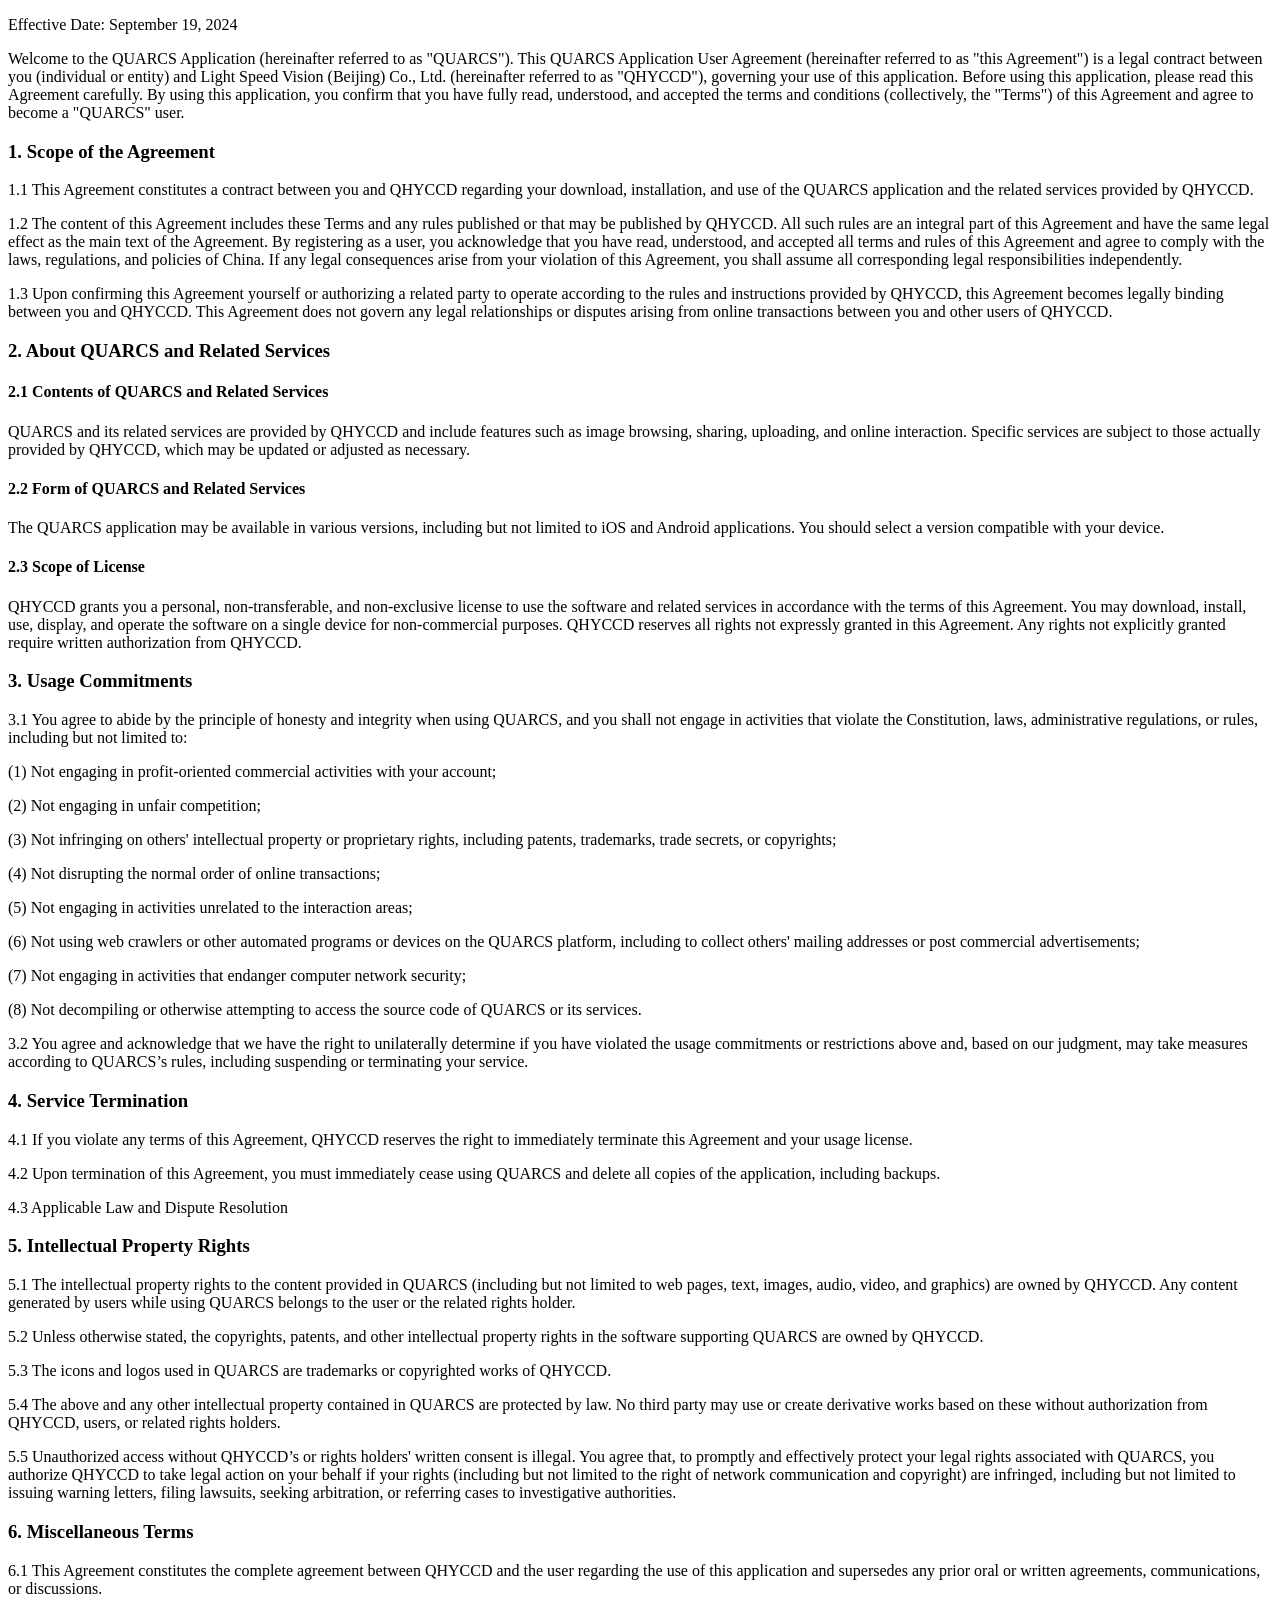
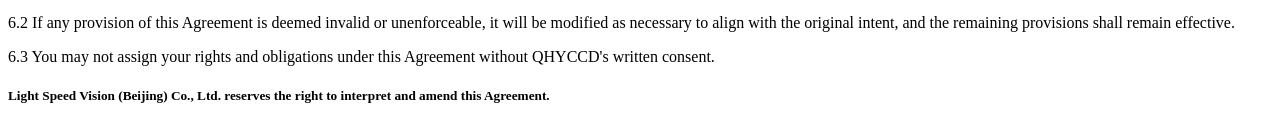
<file: img/en_yhxy.html>
<!DOCTYPE html>
<html>
<head>
    <meta charset="UTF-8">
    <title>User Agreement</title>
</head>
<body>
    <p>Effective Date: September 19, 2024</p>
    <p>Welcome to the QUARCS Application (hereinafter referred to as "QUARCS"). This QUARCS Application User Agreement (hereinafter referred to as "this Agreement") is a legal contract between you (individual or entity) and Light Speed Vision (Beijing) Co., Ltd. (hereinafter referred to as "QHYCCD"), governing your use of this application. Before using this application, please read this Agreement carefully. By using this application, you confirm that you have fully read, understood, and accepted the terms and conditions (collectively, the "Terms") of this Agreement and agree to become a "QUARCS" user.</p>
    <h3>1. Scope of the Agreement</h3>
    <p>1.1 This Agreement constitutes a contract between you and QHYCCD regarding your download, installation, and use of the QUARCS application and the related services provided by QHYCCD.</p>
    <p>1.2 The content of this Agreement includes these Terms and any rules published or that may be published by QHYCCD. All such rules are an integral part of this Agreement and have the same legal effect as the main text of the Agreement. By registering as a user, you acknowledge that you have read, understood, and accepted all terms and rules of this Agreement and agree to comply with the laws, regulations, and policies of China. If any legal consequences arise from your violation of this Agreement, you shall assume all corresponding legal responsibilities independently.</p>
    <p>1.3 Upon confirming this Agreement yourself or authorizing a related party to operate according to the rules and instructions provided by QHYCCD, this Agreement becomes legally binding between you and QHYCCD. This Agreement does not govern any legal relationships or disputes arising from online transactions between you and other users of QHYCCD.
    <h3>2. About QUARCS and Related Services</h3>
    <h4>2.1 Contents of QUARCS and Related Services</h4>
    <p>QUARCS and its related services are provided by QHYCCD and include features such as image browsing, sharing, uploading, and online interaction. Specific services are subject to those actually provided by QHYCCD, which may be updated or adjusted as necessary.</p>
    <h4>2.2 Form of QUARCS and Related Services</h4>
    <p>The QUARCS application may be available in various versions, including but not limited to iOS and Android applications. You should select a version compatible with your device.</p>
    <h4>2.3 Scope of License</h4>
    <p>QHYCCD grants you a personal, non-transferable, and non-exclusive license to use the software and related services in accordance with the terms of this Agreement. You may download, install, use, display, and operate the software on a single device for non-commercial purposes. QHYCCD reserves all rights not expressly granted in this Agreement. Any rights not explicitly granted require written authorization from QHYCCD.</p>
    <h3>3. Usage Commitments</h3>
    <p>3.1 You agree to abide by the principle of honesty and integrity when using QUARCS, and you shall not engage in activities that violate the Constitution, laws, administrative regulations, or rules, including but not limited to:</p>
    <p>(1) Not engaging in profit-oriented commercial activities with your account;</p>
    <p>(2) Not engaging in unfair competition;</p>
    <p>(3) Not infringing on others' intellectual property or proprietary rights, including patents, trademarks, trade secrets, or copyrights;</p>
    <p>(4) Not disrupting the normal order of online transactions;</p>
    <p>(5) Not engaging in activities unrelated to the interaction areas;</p>
    <p>(6) Not using web crawlers or other automated programs or devices on the QUARCS platform, including to collect others' mailing addresses or post commercial advertisements;</p>
    <p>(7) Not engaging in activities that endanger computer network security;</p>
    <p>(8) Not decompiling or otherwise attempting to access the source code of QUARCS or its services.</p>
    <p>3.2 You agree and acknowledge that we have the right to unilaterally determine if you have violated the usage commitments or restrictions above and, based on our judgment, may take measures according to QUARCS’s rules, including suspending or terminating your service.</p>
    <h3>4. Service Termination</h3>
    <p>4.1 If you violate any terms of this Agreement, QHYCCD reserves the right to immediately terminate this Agreement and your usage license.</p>
    <p>4.2 Upon termination of this Agreement, you must immediately cease using QUARCS and delete all copies of the application, including backups.</p>
    <p>4.3 Applicable Law and Dispute Resolution</p>
    <h3>5. Intellectual Property Rights</h3>
    <p>5.1 The intellectual property rights to the content provided in QUARCS (including but not limited to web pages, text, images, audio, video, and graphics) are owned by QHYCCD. Any content generated by users while using QUARCS belongs to the user or the related rights holder.</p>
    <p>5.2 Unless otherwise stated, the copyrights, patents, and other intellectual property rights in the software supporting QUARCS are owned by QHYCCD.</p>
    <p>5.3 The icons and logos used in QUARCS are trademarks or copyrighted works of QHYCCD.</p>
    <p>5.4 The above and any other intellectual property contained in QUARCS are protected by law. No third party may use or create derivative works based on these without authorization from QHYCCD, users, or related rights holders.</p>
    <p>5.5 Unauthorized access without QHYCCD’s or rights holders' written consent is illegal. You agree that, to promptly and effectively protect your legal rights associated with QUARCS, you authorize QHYCCD to take legal action on your behalf if your rights (including but not limited to the right of network communication and copyright) are infringed, including but not limited to issuing warning letters, filing lawsuits, seeking arbitration, or referring cases to investigative authorities.
    <h3>6. Miscellaneous Terms</h3>
    <p>6.1 This Agreement constitutes the complete agreement between QHYCCD and the user regarding the use of this application and supersedes any prior oral or written agreements, communications, or discussions.</p>
    <p>6.2 If any provision of this Agreement is deemed invalid or unenforceable, it will be modified as necessary to align with the original intent, and the remaining provisions shall remain effective.</p>
    <p>6.3 You may not assign your rights and obligations under this Agreement without QHYCCD's written consent.</p>
    <h5>Light Speed Vision (Beijing) Co., Ltd. reserves the right to interpret and amend this Agreement.</h5>
</body>
</html>
</file>
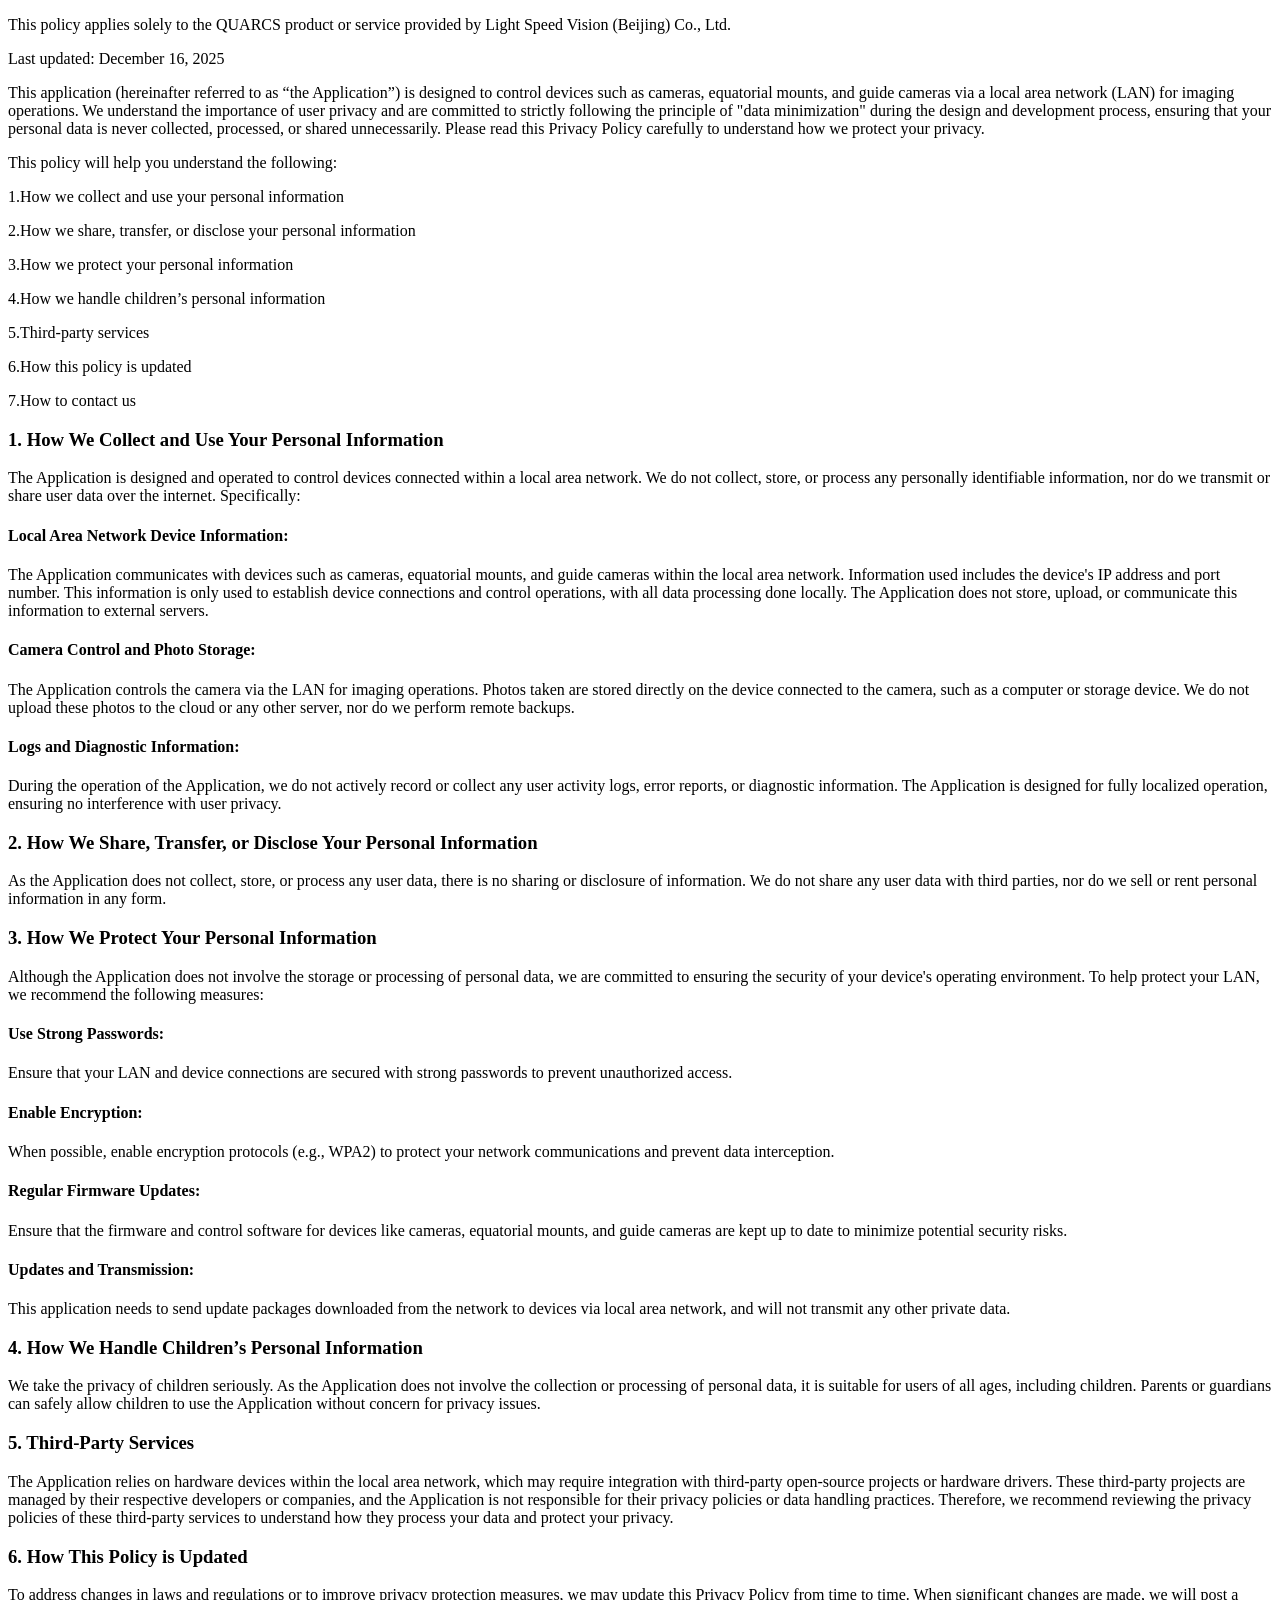
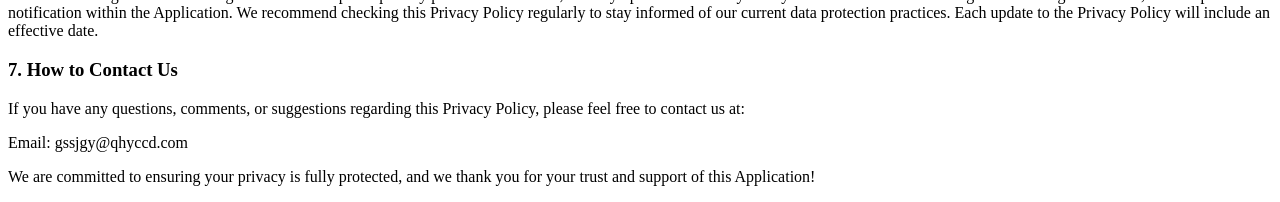
<file: img/en_yszc.html>
<!DOCTYPE html>
<html>
<head>
    <meta charset="UTF-8">
    <title>Privacy Policy</title>
</head>
<body>
    <p>This policy applies solely to the QUARCS product or service provided by Light Speed Vision (Beijing) Co., Ltd.</p>
    <p>Last updated: December 16, 2025</p>
    <p>This application (hereinafter referred to as “the Application”) is designed to control devices such as cameras, equatorial mounts, and guide cameras via a local area network (LAN) for imaging operations. We understand the importance of user privacy and are committed to strictly following the principle of "data minimization" during the design and development process, ensuring that your personal data is never collected, processed, or shared unnecessarily. Please read this Privacy Policy carefully to understand how we protect your privacy.</p>
    <p>This policy will help you understand the following:</p>
    <p>1.How we collect and use your personal information</p>
    <p>2.How we share, transfer, or disclose your personal information</p>
    <p>3.How we protect your personal information</p>
    <p>4.How we handle children’s personal information</p>
    <p>5.Third-party services</p>
    <p>6.How this policy is updated</p>
    <p>7.How to contact us</p>
    <h3>1. How We Collect and Use Your Personal Information</h3>
    <p>The Application is designed and operated to control devices connected within a local area network. We do not collect, store, or process any personally identifiable information, nor do we transmit or share user data over the internet. Specifically:</p>
    <h4>Local Area Network Device Information:</h4>
    <p>The Application communicates with devices such as cameras, equatorial mounts, and guide cameras within the local area network. Information used includes the device's IP address and port number. This information is only used to establish device connections and control operations, with all data processing done locally. The Application does not store, upload, or communicate this information to external servers.</p>
    <h4>Camera Control and Photo Storage:</h4>
    <p>The Application controls the camera via the LAN for imaging operations. Photos taken are stored directly on the device connected to the camera, such as a computer or storage device. We do not upload these photos to the cloud or any other server, nor do we perform remote backups.</p>
    <h4>Logs and Diagnostic Information:</h4>
    <p>During the operation of the Application, we do not actively record or collect any user activity logs, error reports, or diagnostic information. The Application is designed for fully localized operation, ensuring no interference with user privacy.</p>
    <h3>2. How We Share, Transfer, or Disclose Your Personal Information</h3>
    <p>As the Application does not collect, store, or process any user data, there is no sharing or disclosure of information. We do not share any user data with third parties, nor do we sell or rent personal information in any form.</p>
    <h3>3. How We Protect Your Personal Information</h3>
    <p>Although the Application does not involve the storage or processing of personal data, we are committed to ensuring the security of your device's operating environment. To help protect your LAN, we recommend the following measures:</p>
    <h4>Use Strong Passwords:</h4>
    <p>Ensure that your LAN and device connections are secured with strong passwords to prevent unauthorized access.</p>
    <h4>Enable Encryption:</h4>
    <p>When possible, enable encryption protocols (e.g., WPA2) to protect your network communications and prevent data interception.</p>
    <h4>Regular Firmware Updates:</h4>
    <p>Ensure that the firmware and control software for devices like cameras, equatorial mounts, and guide cameras are kept up to date to minimize potential security risks.</p>
    <h4>Updates and Transmission:</h4>
	<p>This application needs to send update packages downloaded from the network to devices via local area network, and will not transmit any other private data.</p>	
	<h3>4. How We Handle Children’s Personal Information</h3>
    <p>We take the privacy of children seriously. As the Application does not involve the collection or processing of personal data, it is suitable for users of all ages, including children. Parents or guardians can safely allow children to use the Application without concern for privacy issues.</p>
    <h3>5. Third-Party Services</h3>
    <p>The Application relies on hardware devices within the local area network, which may require integration with third-party open-source projects or hardware drivers. These third-party projects are managed by their respective developers or companies, and the Application is not responsible for their privacy policies or data handling practices. Therefore, we recommend reviewing the privacy policies of these third-party services to understand how they process your data and protect your privacy.</p>
    <h3>6. How This Policy is Updated</h3>
    <p>To address changes in laws and regulations or to improve privacy protection measures, we may update this Privacy Policy from time to time. When significant changes are made, we will post a notification within the Application. We recommend checking this Privacy Policy regularly to stay informed of our current data protection practices. Each update to the Privacy Policy will include an effective date.</p>
    <h3>7. How to Contact Us</h3>
    <p>If you have any questions, comments, or suggestions regarding this Privacy Policy, please feel free to contact us at:</p>
    <p>Email: gssjgy@qhyccd.com</p>
    <p>We are committed to ensuring your privacy is fully protected, and we thank you for your trust and support of this Application!</p>
</body>
</html>
</file>
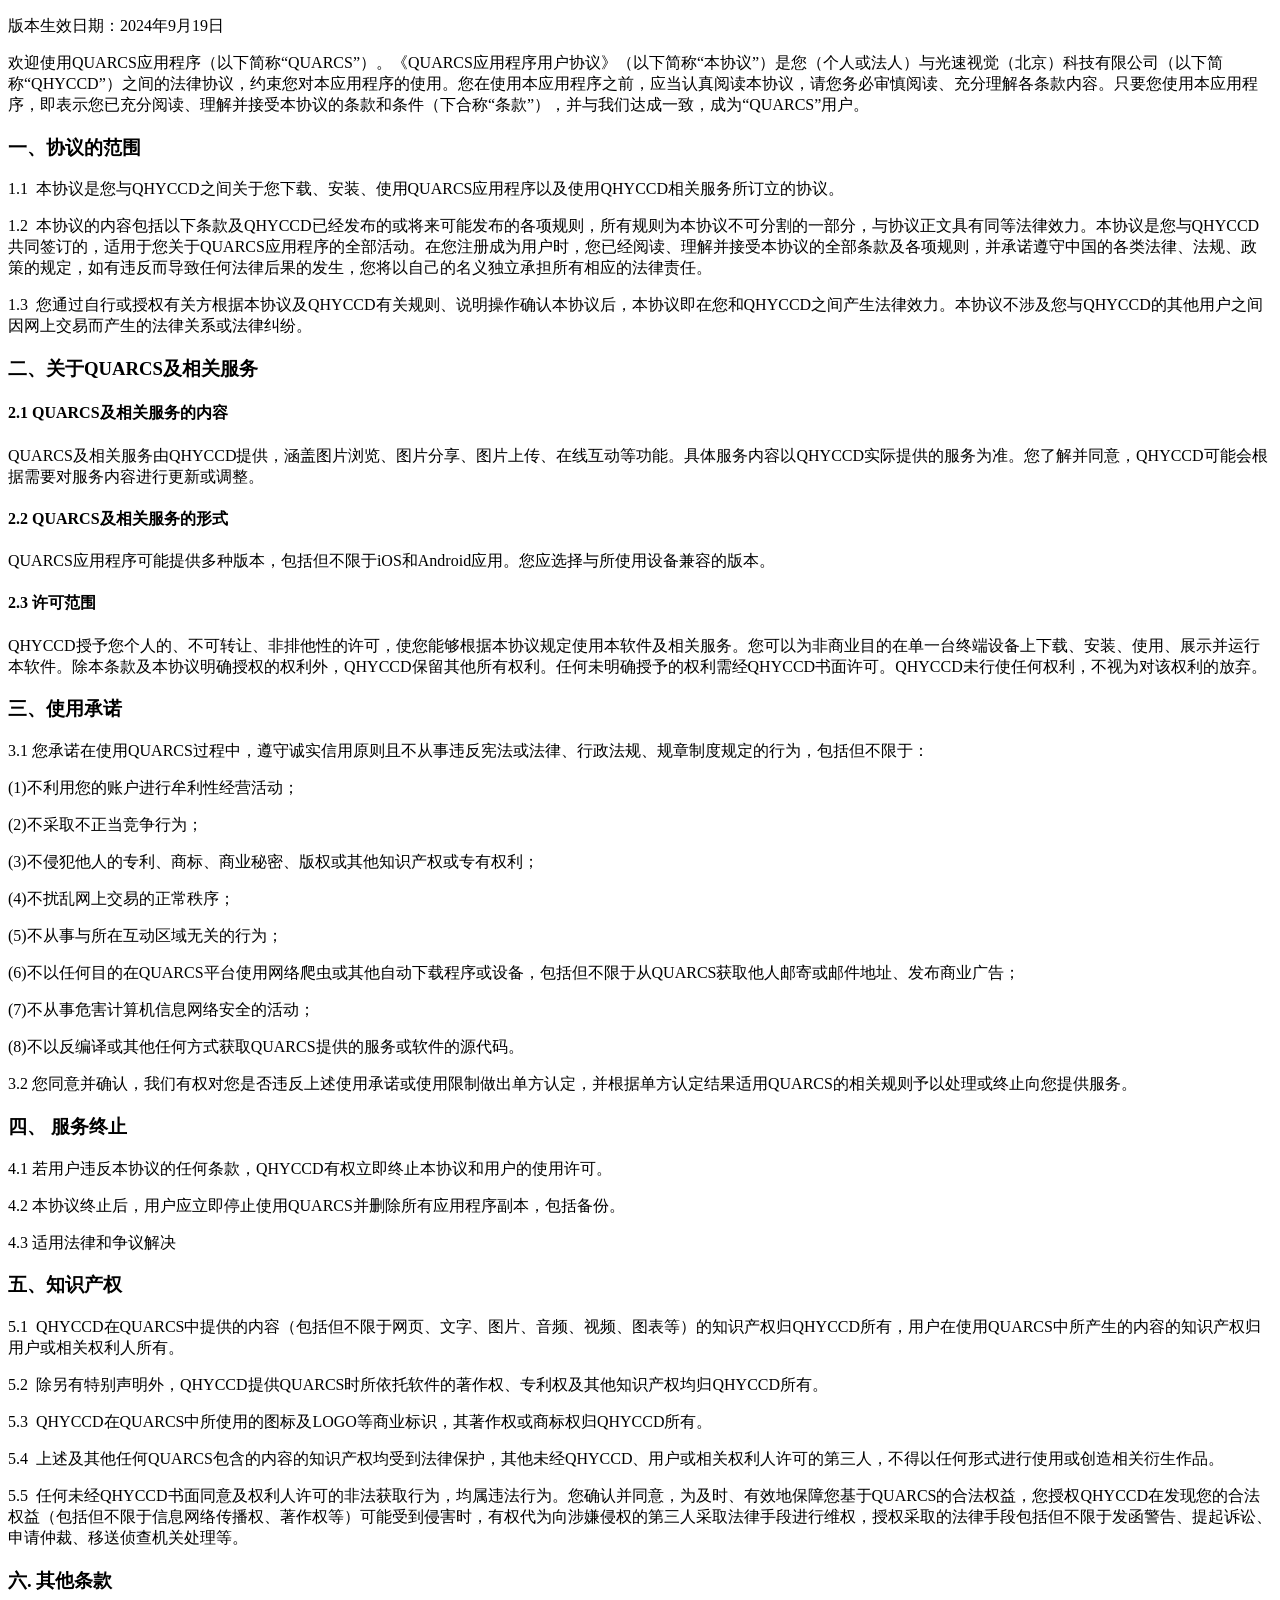
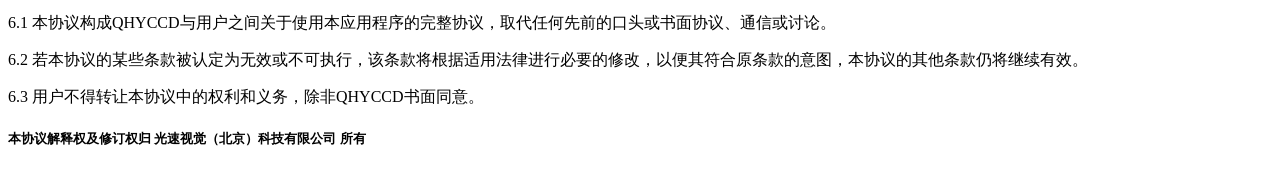
<file: img/zh_yhxy.html>
<!DOCTYPE html>
<html>
<head>
    <meta charset="UTF-8">
    <title>用户协议</title>
</head>
<body>
    <p>版本生效日期：2024年9月19日</p>
    <p>欢迎使用QUARCS应用程序（以下简称“QUARCS”）。《QUARCS应用程序用户协议》（以下简称“本协议”）是您（个人或法人）与光速视觉（北京）科技有限公司（以下简称“QHYCCD”）之间的法律协议，约束您对本应用程序的使用。您在使用本应用程序之前，应当认真阅读本协议，请您务必审慎阅读、充分理解各条款内容。只要您使用本应用程序，即表示您已充分阅读、理解并接受本协议的条款和条件（下合称“条款”），并与我们达成一致，成为“QUARCS”用户。</p>
    <h3>一、协议的范围</h3>
    <p>1.1 本协议是您与QHYCCD之间关于您下载、安装、使用QUARCS应用程序以及使用QHYCCD相关服务所订立的协议。</p>
    <p>1.2 本协议的内容包括以下条款及QHYCCD已经发布的或将来可能发布的各项规则，所有规则为本协议不可分割的一部分，与协议正文具有同等法律效力。本协议是您与QHYCCD共同签订的，适用于您关于QUARCS应用程序的全部活动。在您注册成为用户时，您已经阅读、理解并接受本协议的全部条款及各项规则，并承诺遵守中国的各类法律、法规、政策的规定，如有违反而导致任何法律后果的发生，您将以自己的名义独立承担所有相应的法律责任。</p>
    <p>1.3 您通过自行或授权有关方根据本协议及QHYCCD有关规则、说明操作确认本协议后，本协议即在您和QHYCCD之间产生法律效力。本协议不涉及您与QHYCCD的其他用户之间因网上交易而产生的法律关系或法律纠纷。</p>
    <h3>二、关于QUARCS及相关服务</h3>
    <h4>2.1 QUARCS及相关服务的内容</h4>
    <p>QUARCS及相关服务由QHYCCD提供，涵盖图片浏览、图片分享、图片上传、在线互动等功能。具体服务内容以QHYCCD实际提供的服务为准。您了解并同意，QHYCCD可能会根据需要对服务内容进行更新或调整。</p>
    <h4>2.2 QUARCS及相关服务的形式</h4>
    <p>QUARCS应用程序可能提供多种版本，包括但不限于iOS和Android应用。您应选择与所使用设备兼容的版本。</p>
    <h4>2.3 许可范围</h4>
    <p>QHYCCD授予您个人的、不可转让、非排他性的许可，使您能够根据本协议规定使用本软件及相关服务。您可以为非商业目的在单一台终端设备上下载、安装、使用、展示并运行本软件。除本条款及本协议明确授权的权利外，QHYCCD保留其他所有权利。任何未明确授予的权利需经QHYCCD书面许可。QHYCCD未行使任何权利，不视为对该权利的放弃。</p>
    <h3>三、使用承诺</h3>
    <p>3.1 您承诺在使用QUARCS过程中，遵守诚实信用原则且不从事违反宪法或法律、行政法规、规章制度规定的行为，包括但不限于：</p>
    <p>(1)不利用您的账户进行牟利性经营活动；</p>
    <p>(2)不采取不正当竞争行为；</p>
    <p>(3)不侵犯他人的专利、商标、商业秘密、版权或其他知识产权或专有权利；</p>
    <p>(4)不扰乱网上交易的正常秩序；</p>
    <p>(5)不从事与所在互动区域无关的行为；</p>
    <p>(6)不以任何目的在QUARCS平台使用网络爬虫或其他自动下载程序或设备，包括但不限于从QUARCS获取他人邮寄或邮件地址、发布商业广告；</p>
    <p>(7)不从事危害计算机信息网络安全的活动；</p>
    <p>(8)不以反编译或其他任何方式获取QUARCS提供的服务或软件的源代码。</p>
    <p>3.2 您同意并确认，我们有权对您是否违反上述使用承诺或使用限制做出单方认定，并根据单方认定结果适用QUARCS的相关规则予以处理或终止向您提供服务。</p>
    <h3>四、 服务终止</h3>
    <p>4.1 若用户违反本协议的任何条款，QHYCCD有权立即终止本协议和用户的使用许可。</p>
    <p>4.2 本协议终止后，用户应立即停止使用QUARCS并删除所有应用程序副本，包括备份。</p>
    <p>4.3 适用法律和争议解决</p>
    <h3>五、知识产权</h3>
    <p>5.1 QHYCCD在QUARCS中提供的内容（包括但不限于网页、文字、图片、音频、视频、图表等）的知识产权归QHYCCD所有，用户在使用QUARCS中所产生的内容的知识产权归用户或相关权利人所有。</p>
    <p>5.2 除另有特别声明外，QHYCCD提供QUARCS时所依托软件的著作权、专利权及其他知识产权均归QHYCCD所有。</p>
    <p>5.3 QHYCCD在QUARCS中所使用的图标及LOGO等商业标识，其著作权或商标权归QHYCCD所有。</p>
    <p>5.4 上述及其他任何QUARCS包含的内容的知识产权均受到法律保护，其他未经QHYCCD、用户或相关权利人许可的第三人，不得以任何形式进行使用或创造相关衍生作品。</p>
    <p>5.5 任何未经QHYCCD书面同意及权利人许可的非法获取行为，均属违法行为。您确认并同意，为及时、有效地保障您基于QUARCS的合法权益，您授权QHYCCD在发现您的合法权益（包括但不限于信息网络传播权、著作权等）可能受到侵害时，有权代为向涉嫌侵权的第三人采取法律手段进行维权，授权采取的法律手段包括但不限于发函警告、提起诉讼、申请仲裁、移送侦查机关处理等。</p>
    <h3>六. 其他条款</h3>
    <p>6.1 本协议构成QHYCCD与用户之间关于使用本应用程序的完整协议，取代任何先前的口头或书面协议、通信或讨论。 </p>
    <p>6.2 若本协议的某些条款被认定为无效或不可执行，该条款将根据适用法律进行必要的修改，以便其符合原条款的意图，本协议的其他条款仍将继续有效。</p>
    <p>6.3 用户不得转让本协议中的权利和义务，除非QHYCCD书面同意。</p>
    <h5>本协议解释权及修订权归  光速视觉（北京）科技有限公司  所有</h5>
</body>
</html>
</file>
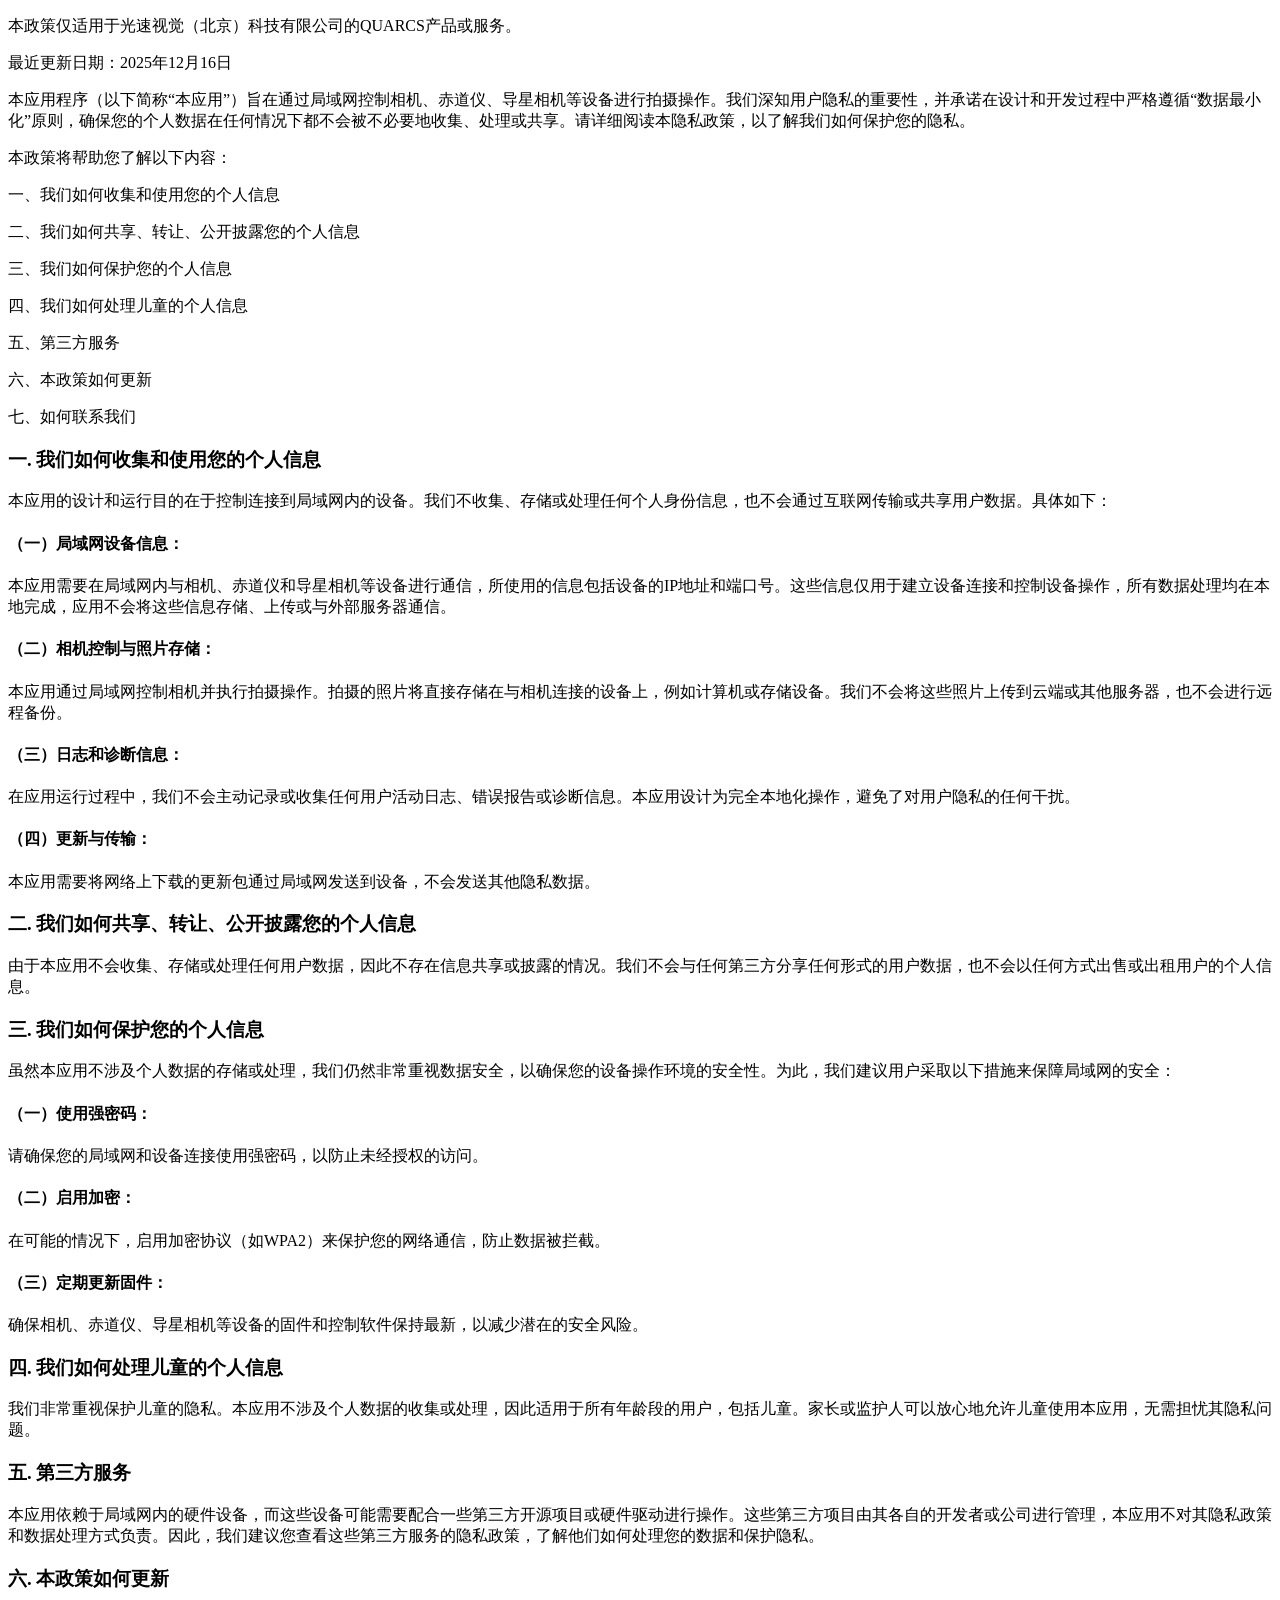
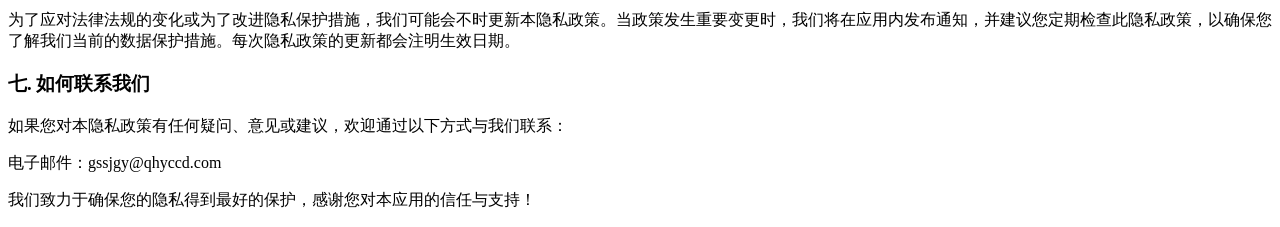
<file: img/zh_yszc.html>
<!DOCTYPE html>
<html>
<head>
    <meta charset="UTF-8">
    <title>隐私政策</title>
</head>
<body>
    <p>本政策仅适用于光速视觉（北京）科技有限公司的QUARCS产品或服务。</p>
    <p>最近更新日期：2025年12月16日</p>
    <p>本应用程序（以下简称“本应用”）旨在通过局域网控制相机、赤道仪、导星相机等设备进行拍摄操作。我们深知用户隐私的重要性，并承诺在设计和开发过程中严格遵循“数据最小化”原则，确保您的个人数据在任何情况下都不会被不必要地收集、处理或共享。请详细阅读本隐私政策，以了解我们如何保护您的隐私。</p>
    <p>本政策将帮助您了解以下内容：</p>
    <p>一、我们如何收集和使用您的个人信息</p>
    <p>二、我们如何共享、转让、公开披露您的个人信息</p>
    <p>三、我们如何保护您的个人信息</p>
    <p>四、我们如何处理儿童的个人信息</p>
    <p>五、第三方服务</p>
    <p>六、本政策如何更新</p>
    <p>七、如何联系我们</p>
    <h3>一. 我们如何收集和使用您的个人信息</h3>
    <p>本应用的设计和运行目的在于控制连接到局域网内的设备。我们不收集、存储或处理任何个人身份信息，也不会通过互联网传输或共享用户数据。具体如下：</p>
    <h4>（一）局域网设备信息：</h4>
    <p>本应用需要在局域网内与相机、赤道仪和导星相机等设备进行通信，所使用的信息包括设备的IP地址和端口号。这些信息仅用于建立设备连接和控制设备操作，所有数据处理均在本地完成，应用不会将这些信息存储、上传或与外部服务器通信。</p>
    <h4>（二）相机控制与照片存储：</h4>
    <p>本应用通过局域网控制相机并执行拍摄操作。拍摄的照片将直接存储在与相机连接的设备上，例如计算机或存储设备。我们不会将这些照片上传到云端或其他服务器，也不会进行远程备份。</p>
    <h4>（三）日志和诊断信息：</h4>
    <p>在应用运行过程中，我们不会主动记录或收集任何用户活动日志、错误报告或诊断信息。本应用设计为完全本地化操作，避免了对用户隐私的任何干扰。</p>
    <h4>（四）更新与传输：</h4>
    <p>本应用需要将网络上下载的更新包通过局域网发送到设备，不会发送其他隐私数据。</p>
	<h3>二. 我们如何共享、转让、公开披露您的个人信息</h3>
    <p>由于本应用不会收集、存储或处理任何用户数据，因此不存在信息共享或披露的情况。我们不会与任何第三方分享任何形式的用户数据，也不会以任何方式出售或出租用户的个人信息。</p>
    <h3>三. 我们如何保护您的个人信息</h3>
    <p>虽然本应用不涉及个人数据的存储或处理，我们仍然非常重视数据安全，以确保您的设备操作环境的安全性。为此，我们建议用户采取以下措施来保障局域网的安全：</p>
    <h4>（一）使用强密码：</h4>
    <p>请确保您的局域网和设备连接使用强密码，以防止未经授权的访问。</p>
    <h4>（二）启用加密：</h4>
    <p>在可能的情况下，启用加密协议（如WPA2）来保护您的网络通信，防止数据被拦截。</p>
    <h4>（三）定期更新固件：</h4>
    <p>确保相机、赤道仪、导星相机等设备的固件和控制软件保持最新，以减少潜在的安全风险。</p>
    <h3>四. 我们如何处理儿童的个人信息</h3>
    <p>我们非常重视保护儿童的隐私。本应用不涉及个人数据的收集或处理，因此适用于所有年龄段的用户，包括儿童。家长或监护人可以放心地允许儿童使用本应用，无需担忧其隐私问题。</p>
    <h3>五. 第三方服务</h3>
    <p>本应用依赖于局域网内的硬件设备，而这些设备可能需要配合一些第三方开源项目或硬件驱动进行操作。这些第三方项目由其各自的开发者或公司进行管理，本应用不对其隐私政策和数据处理方式负责。因此，我们建议您查看这些第三方服务的隐私政策，了解他们如何处理您的数据和保护隐私。</p>
    <h3>六. 本政策如何更新</h3>
    <p>为了应对法律法规的变化或为了改进隐私保护措施，我们可能会不时更新本隐私政策。当政策发生重要变更时，我们将在应用内发布通知，并建议您定期检查此隐私政策，以确保您了解我们当前的数据保护措施。每次隐私政策的更新都会注明生效日期。</p>
    <h3>七. 如何联系我们</h3>
    <p>如果您对本隐私政策有任何疑问、意见或建议，欢迎通过以下方式与我们联系：</p>
    <p>电子邮件：gssjgy@qhyccd.com</p>
    <p>我们致力于确保您的隐私得到最好的保护，感谢您对本应用的信任与支持！</p>
</body>
</html>
</file>
